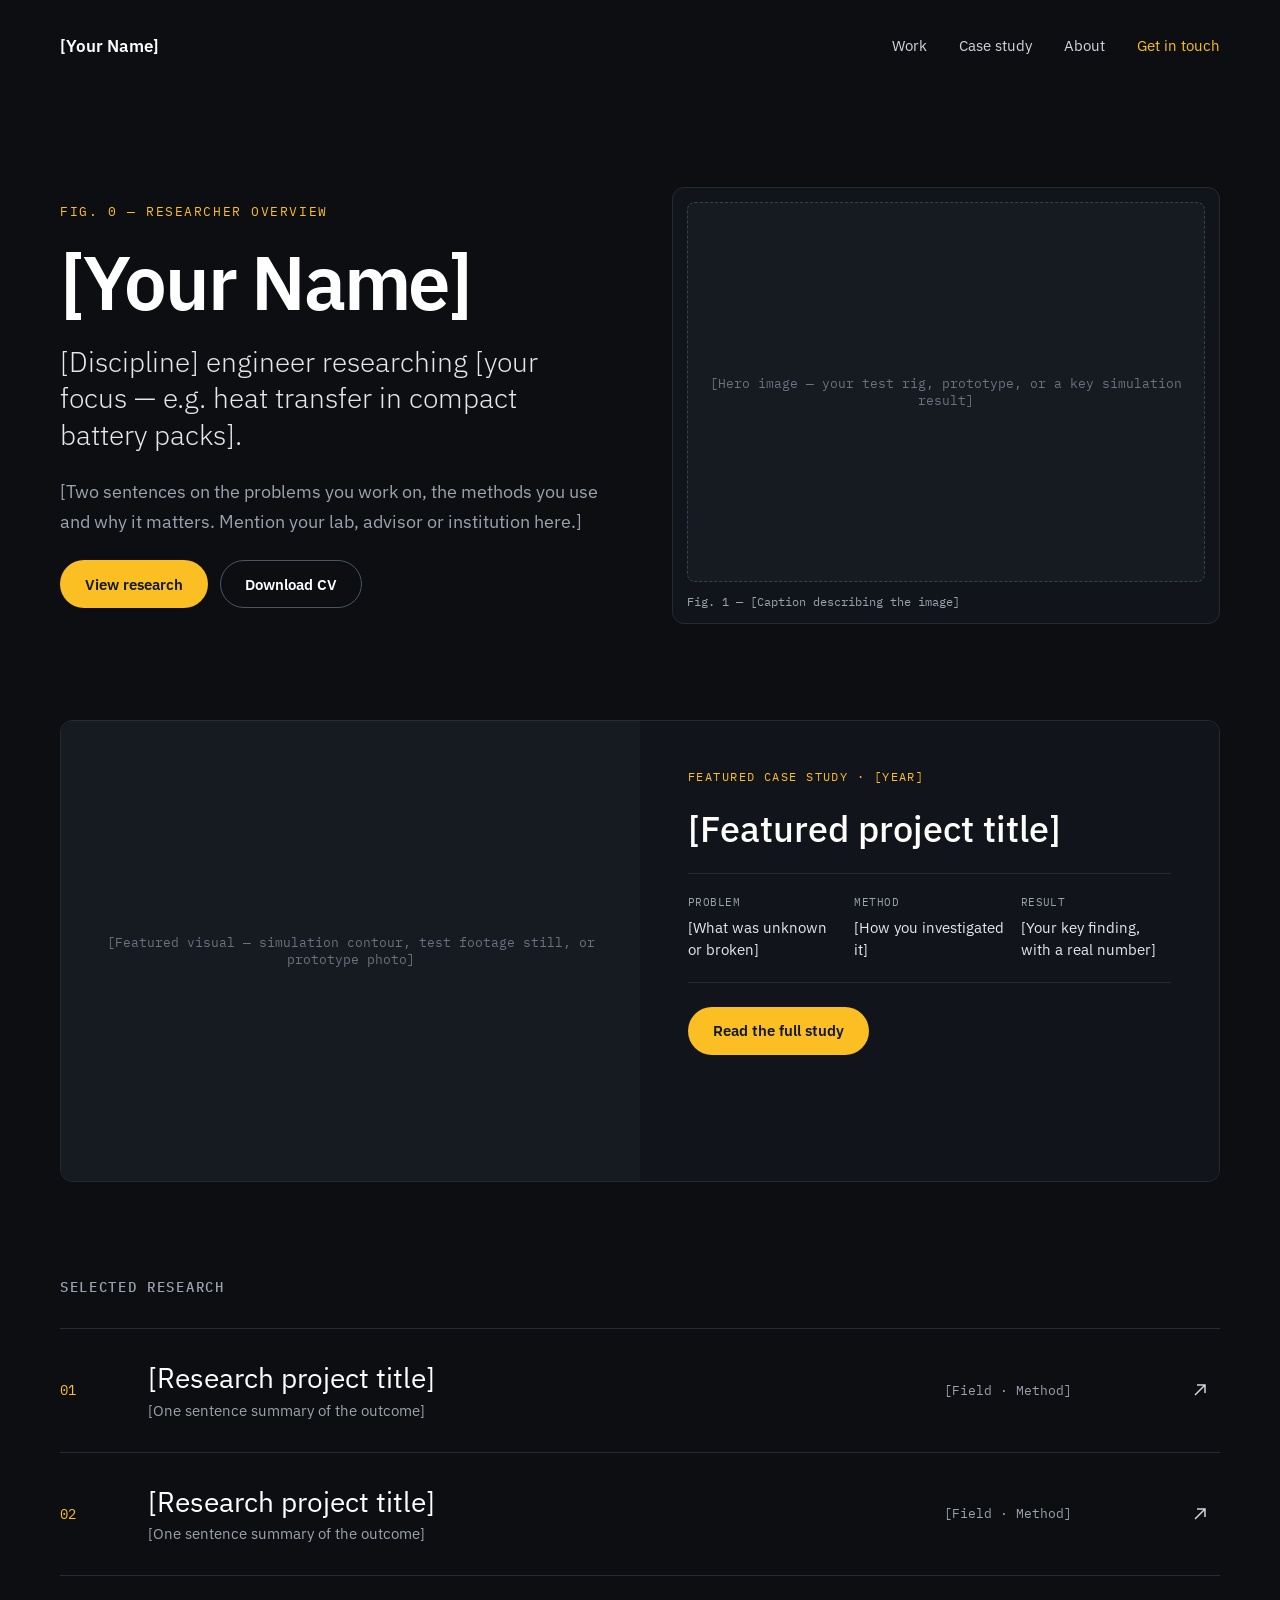
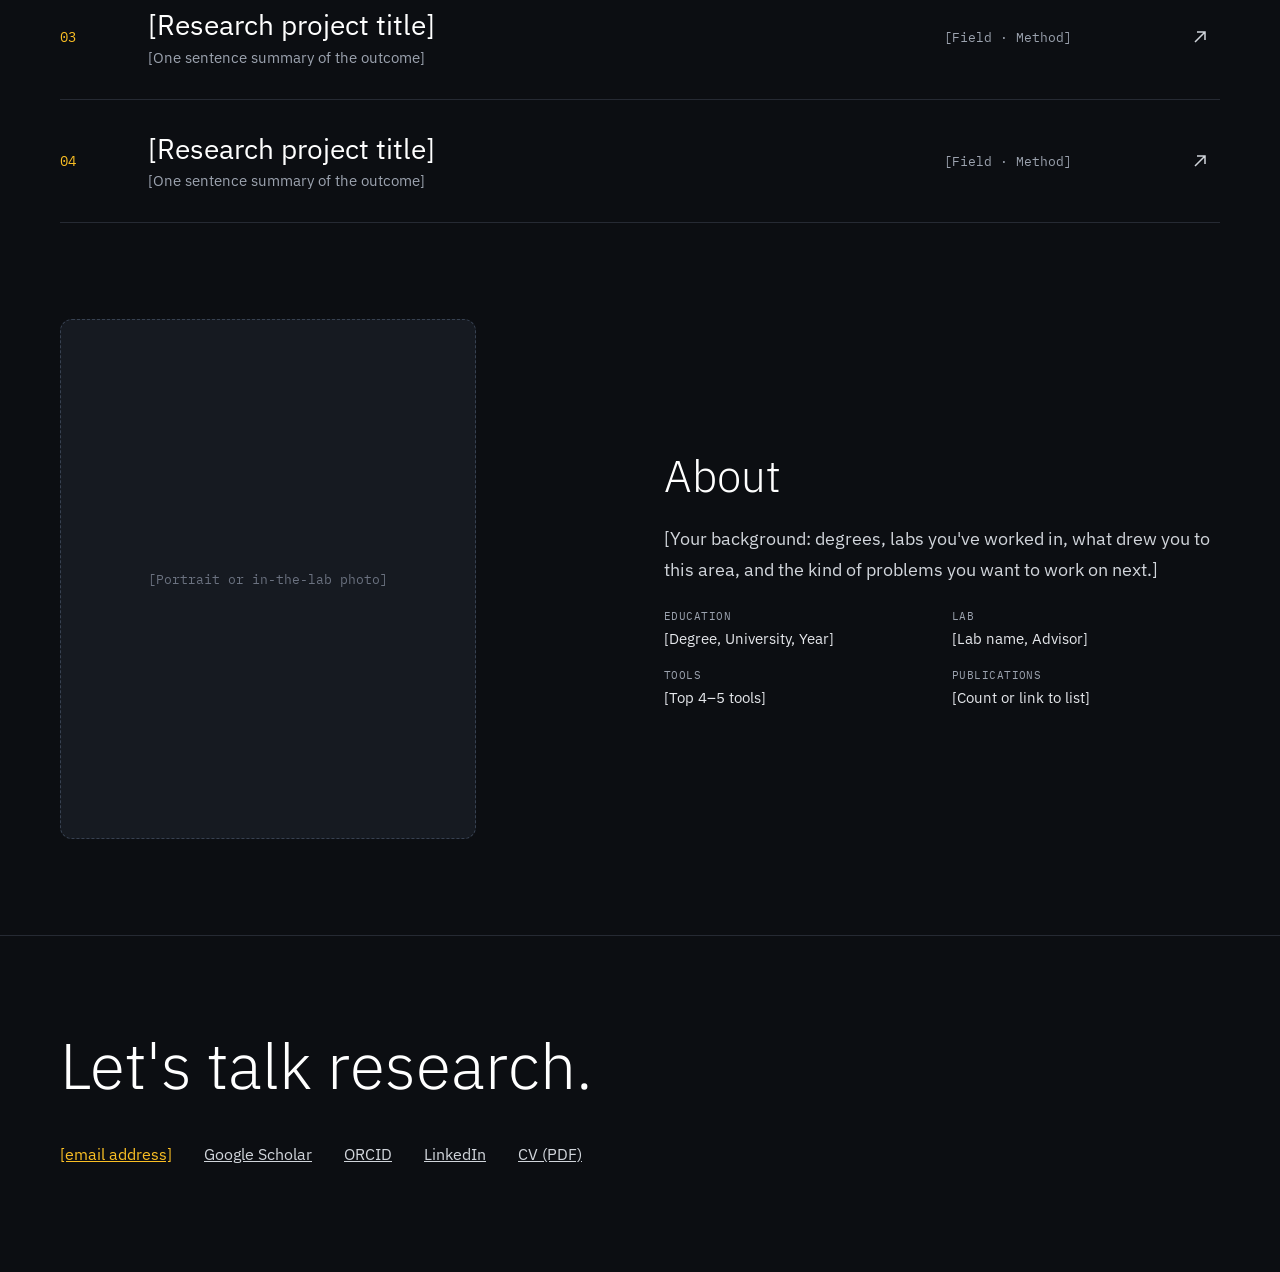
<file: index.html>
<!doctype html>
<html lang="en">
<head>
  <meta charset="utf-8">
  <meta name="viewport" content="width=device-width, initial-scale=1">
  <title>[Your Name] — Engineering Research</title>
  <meta name="description" content="[Your Name] — [Discipline] engineer researching [your focus].">
  <link rel="preconnect" href="https://fonts.googleapis.com">
  <link rel="preconnect" href="https://fonts.gstatic.com" crossorigin>
  <link href="https://fonts.googleapis.com/css2?family=IBM+Plex+Sans:wght@300;400;500;600;700&family=IBM+Plex+Mono:wght@400;500&display=swap" rel="stylesheet">
  <link rel="stylesheet" href="assets/css/style.css">
</head>
<body>

  <header class="container site-header">
    <a class="brand" href="index.html">[Your Name]</a>
    <nav aria-label="Main">
      <a href="#work">Work</a>
      <a href="#featured">Case study</a>
      <a href="#about">About</a>
      <a class="cta" href="#contact">Get in touch</a>
    </nav>
  </header>

  <main>
    <!-- ===== Hero: name & bio ===== -->
    <section id="top" class="container hero">
      <div class="hero-text">
        <span class="eyebrow">Fig. 0 — Researcher overview</span>
        <h1>[Your Name]</h1>
        <p class="tagline">[Discipline] engineer researching [your focus — e.g. heat transfer in compact battery packs].</p>
        <p class="bio">[Two sentences on the problems you work on, the methods you use and why it matters. Mention your lab, advisor or institution here.]</p>
        <div class="btn-row">
          <a class="btn btn-primary" href="#work">View research</a>
          <!-- Put your CV at assets/cv.pdf -->
          <a class="btn btn-ghost" href="assets/cv.pdf">Download CV</a>
        </div>
      </div>
      <figure>
        <!-- Replace the placeholder with: <img class="media" src="assets/img/hero.jpg" alt="Describe the image"> -->
        <div class="placeholder">[Hero image — your test rig, prototype, or a key simulation result]</div>
        <figcaption>Fig. 1 — [Caption describing the image]</figcaption>
      </figure>
    </section>

    <!-- ===== Featured case study ===== -->
    <section id="featured" class="container section">
      <div class="featured">
        <div class="placeholder">[Featured visual — simulation contour, test footage still, or prototype photo]</div>
        <div class="featured-body">
          <span class="eyebrow" style="font-size:12px">Featured case study · [Year]</span>
          <h2>[Featured project title]</h2>
          <div class="pmr">
            <div><span class="label">PROBLEM</span><span>[What was unknown or broken]</span></div>
            <div><span class="label">METHOD</span><span>[How you investigated it]</span></div>
            <div><span class="label">RESULT</span><span>[Your key finding, with a real number]</span></div>
          </div>
          <a class="btn btn-primary" href="papers/paper-1.html">Read the full study</a>
        </div>
      </div>
    </section>

    <!-- ===== Selected research ===== -->
    <section id="work" class="container section">
      <h2 class="section-title">SELECTED RESEARCH</h2>
      <!-- Each row links to its own page in /papers. Copy a <li> to add more. -->
      <ul class="research-list">
        <li>
          <a class="research-item" href="papers/paper-1.html">
            <span class="ri-num">01</span>
            <span class="ri-main"><span class="ri-title">[Research project title]</span><span class="ri-sub">[One sentence summary of the outcome]</span></span>
            <span class="ri-area">[Field · Method]</span>
            <svg width="24" height="24" viewBox="0 0 24 24" fill="none" stroke="#D1D5DB" stroke-width="1.5" aria-hidden="true"><path d="M7 17L17 7M9 7h8v8"/></svg>
          </a>
        </li>
        <li>
          <a class="research-item" href="papers/paper-2.html">
            <span class="ri-num">02</span>
            <span class="ri-main"><span class="ri-title">[Research project title]</span><span class="ri-sub">[One sentence summary of the outcome]</span></span>
            <span class="ri-area">[Field · Method]</span>
            <svg width="24" height="24" viewBox="0 0 24 24" fill="none" stroke="#D1D5DB" stroke-width="1.5" aria-hidden="true"><path d="M7 17L17 7M9 7h8v8"/></svg>
          </a>
        </li>
        <li>
          <a class="research-item" href="papers/paper-3.html">
            <span class="ri-num">03</span>
            <span class="ri-main"><span class="ri-title">[Research project title]</span><span class="ri-sub">[One sentence summary of the outcome]</span></span>
            <span class="ri-area">[Field · Method]</span>
            <svg width="24" height="24" viewBox="0 0 24 24" fill="none" stroke="#D1D5DB" stroke-width="1.5" aria-hidden="true"><path d="M7 17L17 7M9 7h8v8"/></svg>
          </a>
        </li>
        <li>
          <a class="research-item" href="papers/paper-4.html">
            <span class="ri-num">04</span>
            <span class="ri-main"><span class="ri-title">[Research project title]</span><span class="ri-sub">[One sentence summary of the outcome]</span></span>
            <span class="ri-area">[Field · Method]</span>
            <svg width="24" height="24" viewBox="0 0 24 24" fill="none" stroke="#D1D5DB" stroke-width="1.5" aria-hidden="true"><path d="M7 17L17 7M9 7h8v8"/></svg>
          </a>
        </li>
      </ul>
    </section>

    <!-- ===== About ===== -->
    <section id="about" class="container section about">
      <!-- Replace with: <img class="media" src="assets/img/portrait.jpg" alt="[Your Name]"> -->
      <div class="placeholder">[Portrait or in-the-lab photo]</div>
      <div class="about-body">
        <h2>About</h2>
        <p>[Your background: degrees, labs you've worked in, what drew you to this area, and the kind of problems you want to work on next.]</p>
        <div class="facts">
          <div><span class="label">EDUCATION</span><span>[Degree, University, Year]</span></div>
          <div><span class="label">LAB</span><span>[Lab name, Advisor]</span></div>
          <div><span class="label">TOOLS</span><span>[Top 4–5 tools]</span></div>
          <div><span class="label">PUBLICATIONS</span><span>[Count or link to list]</span></div>
        </div>
      </div>
    </section>
  </main>

  <footer id="contact" class="contact">
    <div class="container">
      <h2>Let's talk research.</h2>
      <div class="links">
        <a href="mailto:[you@example.com]">[email address]</a>
        <a href="[https://scholar.google.com/...]">Google Scholar</a>
        <a href="[https://orcid.org/...]">ORCID</a>
        <a href="[https://linkedin.com/in/...]">LinkedIn</a>
        <a href="assets/cv.pdf">CV (PDF)</a>
      </div>
    </div>
  </footer>

</body>
</html>
</file>
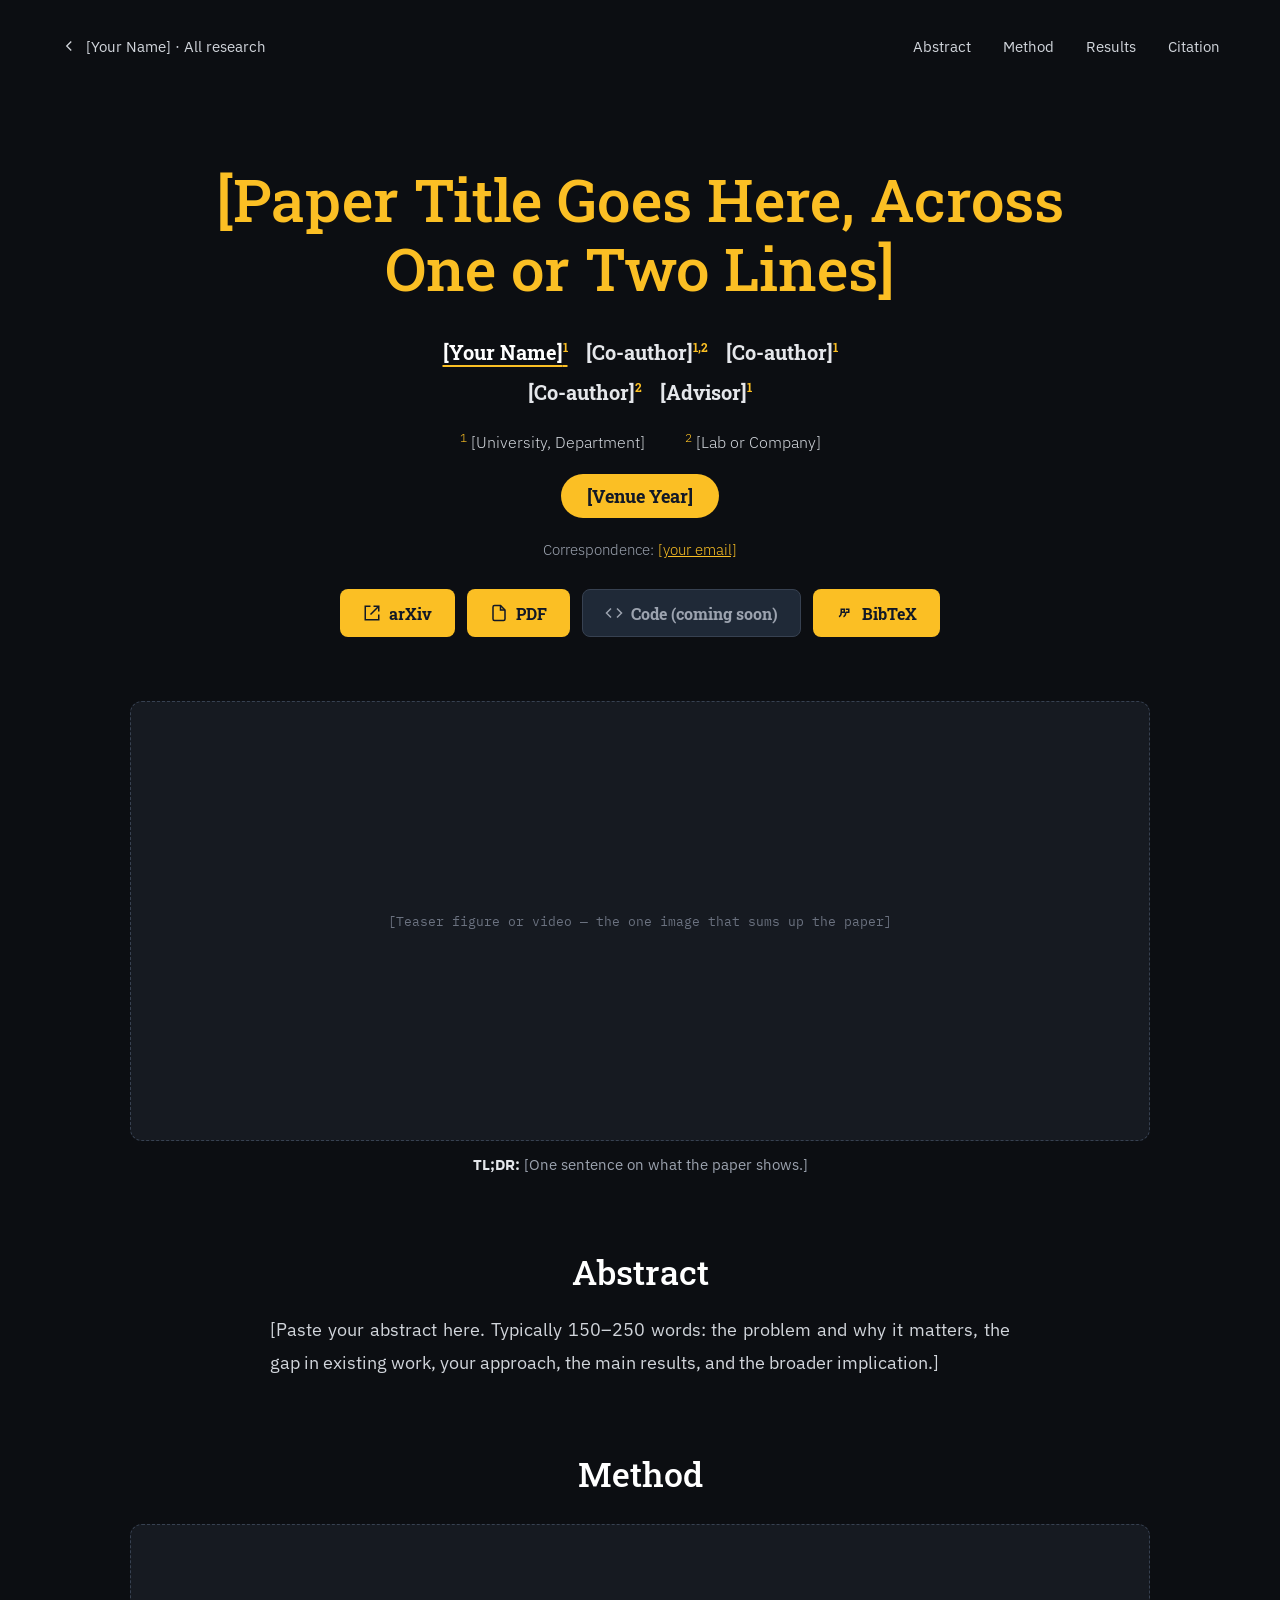
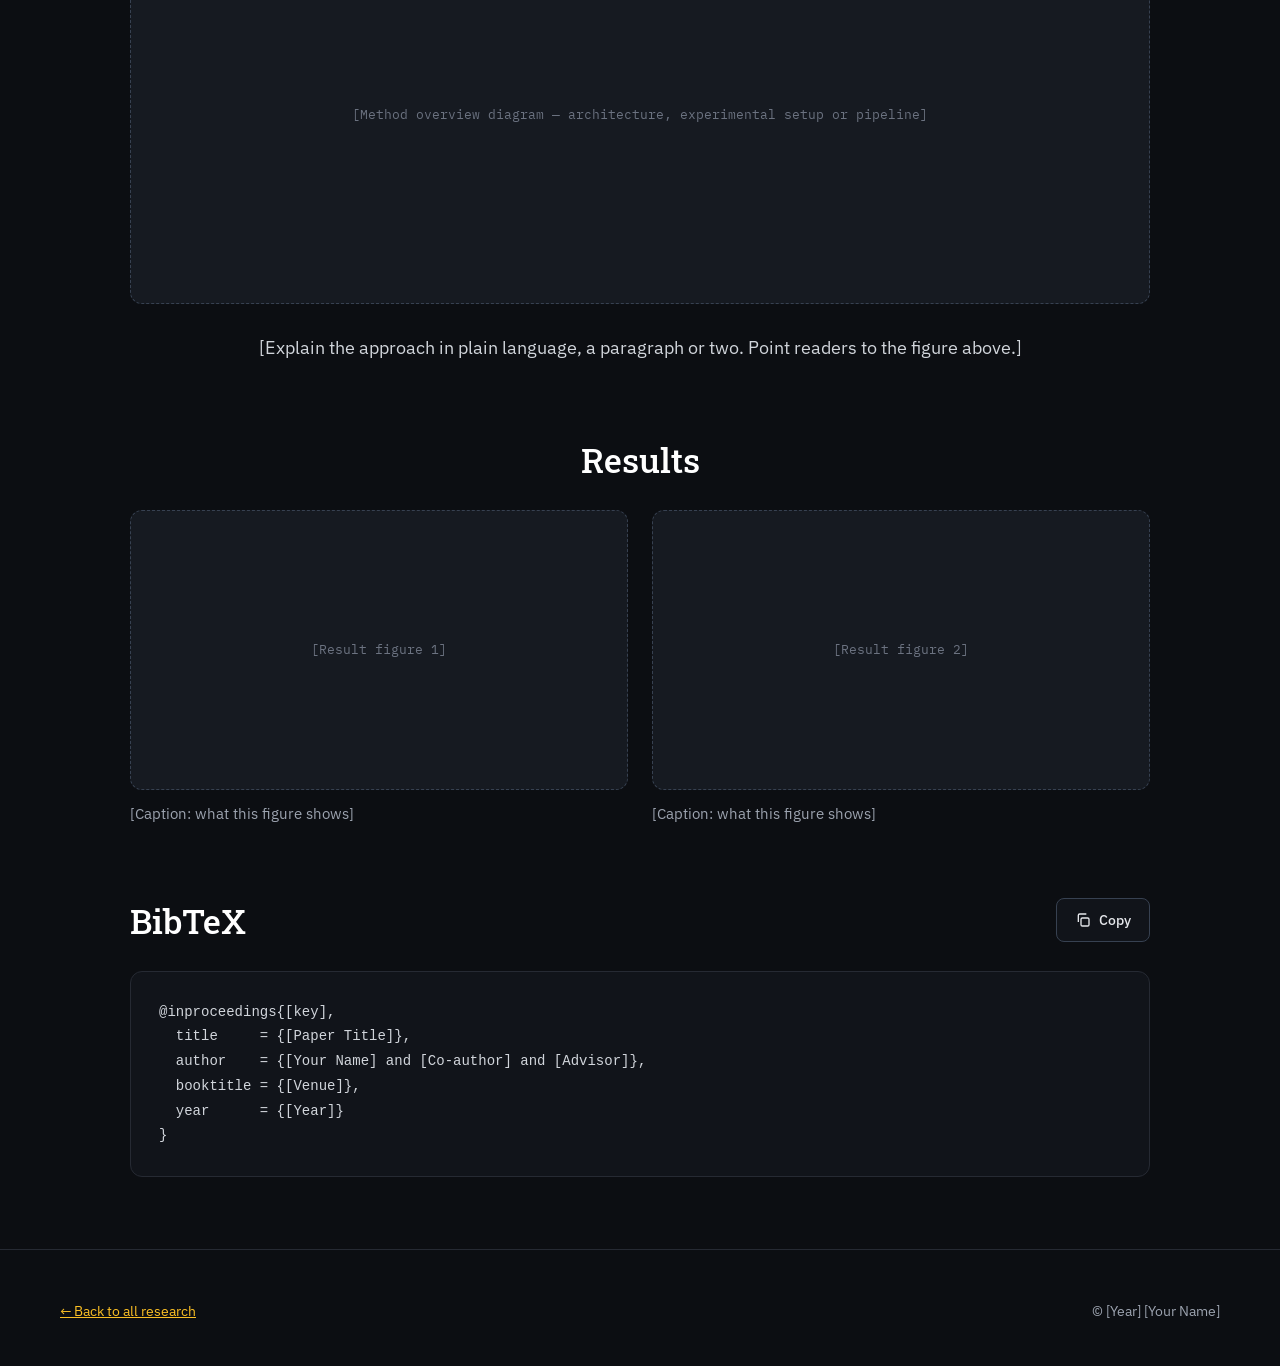
<file: papers/paper-1.html>
<!doctype html>
<html lang="en">
<head>
  <meta charset="utf-8">
  <meta name="viewport" content="width=device-width, initial-scale=1">
  <title>[Paper Title] — [Your Name]</title>
  <meta name="description" content="[One sentence on what the paper shows.]">
  <link rel="preconnect" href="https://fonts.googleapis.com">
  <link rel="preconnect" href="https://fonts.gstatic.com" crossorigin>
  <link href="https://fonts.googleapis.com/css2?family=Roboto+Slab:wght@400;500;700&family=IBM+Plex+Sans:wght@300;400;500;600&family=IBM+Plex+Mono:wght@400;500&display=swap" rel="stylesheet">
  <link rel="stylesheet" href="../assets/css/style.css">
</head>
<body>

  <header class="container site-header">
    <a class="back-link" href="../index.html#work">
      <svg width="18" height="18" viewBox="0 0 24 24" fill="none" stroke="currentColor" stroke-width="1.75" aria-hidden="true"><path d="M15 18l-6-6 6-6"/></svg>
      <span>[Your Name] · All research</span>
    </a>
    <nav aria-label="Paper sections">
      <a href="#abstract">Abstract</a>
      <a href="#method">Method</a>
      <a href="#results">Results</a>
      <a href="#bibtex">Citation</a>
    </nav>
  </header>

  <main>
    <!-- ===== Title block ===== -->
    <section class="paper-head">
      <h1>[Paper Title Goes Here, Across One or Two Lines]</h1>

      <!-- Superscripts match the numbered affiliations below. Add href to link each author's homepage. -->
      <div class="authors">
        <div class="row">
          <a class="me" href="../index.html">[Your Name]<sup>1</sup></a>
          <a href="#">[Co-author]<sup>1,2</sup></a>
          <a href="#">[Co-author]<sup>1</sup></a>
        </div>
        <div class="row">
          <a href="#">[Co-author]<sup>2</sup></a>
          <a href="#">[Advisor]<sup>1</sup></a>
        </div>
      </div>

      <div class="affils">
        <span><sup>1</sup> [University, Department]</span>
        <span><sup>2</sup> [Lab or Company]</span>
      </div>

      <span class="venue">[Venue Year]</span>
      <span class="corr">Correspondence: <a href="mailto:[you@example.com]">[your email]</a></span>

      <div class="paper-btns">
        <a class="paper-btn" href="[https://arxiv.org/abs/...]">
          <svg width="18" height="18" viewBox="0 0 24 24" fill="none" stroke="currentColor" stroke-width="2" aria-hidden="true"><path d="M14 3h7v7M10 14L21 3M21 14v7H3V3h7"/></svg>arXiv</a>
        <!-- Put the PDF at assets/papers/paper-1.pdf, or link to the publisher -->
        <a class="paper-btn" href="../assets/papers/paper-1.pdf">
          <svg width="18" height="18" viewBox="0 0 24 24" fill="none" stroke="currentColor" stroke-width="2" aria-hidden="true"><path d="M14 2H6a2 2 0 0 0-2 2v16a2 2 0 0 0 2 2h12a2 2 0 0 0 2-2V8z"/><path d="M14 2v6h6"/></svg>PDF</a>
        <!-- When code is ready: remove "disabled" and aria-disabled, set the href, change the label to "Code" -->
        <a class="paper-btn disabled" aria-disabled="true">
          <svg width="18" height="18" viewBox="0 0 24 24" fill="none" stroke="currentColor" stroke-width="2" aria-hidden="true"><path d="M16 18l6-6-6-6M8 6l-6 6 6 6"/></svg>Code (coming soon)</a>
        <a class="paper-btn" href="#bibtex">
          <svg width="18" height="18" viewBox="0 0 24 24" fill="none" stroke="currentColor" stroke-width="2" aria-hidden="true"><path d="M7 7h4v4H7zM13 7h4v4h-4M7 11c0 3-1 5-3 6M13 11c0 3-1 5-3 6"/></svg>BibTeX</a>
      </div>
    </section>

    <!-- ===== Teaser ===== -->
    <section class="paper-section">
      <figure>
        <!-- Replace with <img class="media" src="../assets/img/paper-1-teaser.jpg" alt="..."> or a <video class="media" autoplay muted loop playsinline src="..."></video> -->
        <div class="placeholder" style="height:440px">[Teaser figure or video — the one image that sums up the paper]</div>
        <figcaption class="tldr"><strong>TL;DR:</strong> [One sentence on what the paper shows.]</figcaption>
      </figure>
    </section>

    <!-- ===== Abstract ===== -->
    <section id="abstract" class="paper-section narrow">
      <h2>Abstract</h2>
      <p class="justify">[Paste your abstract here. Typically 150–250 words: the problem and why it matters, the gap in existing work, your approach, the main results, and the broader implication.]</p>
    </section>

    <!-- ===== Method ===== -->
    <section id="method" class="paper-section">
      <h2>Method</h2>
      <figure>
        <div class="placeholder" style="height:380px">[Method overview diagram — architecture, experimental setup or pipeline]</div>
      </figure>
      <p class="prose">[Explain the approach in plain language, a paragraph or two. Point readers to the figure above.]</p>
    </section>

    <!-- ===== Results ===== -->
    <section id="results" class="paper-section">
      <h2>Results</h2>
      <div class="fig-grid">
        <figure>
          <div class="placeholder" style="height:280px">[Result figure 1]</div>
          <figcaption>[Caption: what this figure shows]</figcaption>
        </figure>
        <figure>
          <div class="placeholder" style="height:280px">[Result figure 2]</div>
          <figcaption>[Caption: what this figure shows]</figcaption>
        </figure>
      </div>
    </section>

    <!-- ===== BibTeX ===== -->
    <section id="bibtex" class="paper-section">
      <div class="bib-head">
        <h2>BibTeX</h2>
        <button type="button" class="copy-btn" data-copy-target="bibtex-code">
          <svg width="16" height="16" viewBox="0 0 24 24" fill="none" stroke="currentColor" stroke-width="2" aria-hidden="true"><rect x="9" y="9" width="12" height="12" rx="2"/><path d="M5 15V5a2 2 0 0 1 2-2h10"/></svg>
          <span>Copy</span>
        </button>
      </div>
<pre class="bibtex"><code id="bibtex-code">@inproceedings{[key],
  title     = {[Paper Title]},
  author    = {[Your Name] and [Co-author] and [Advisor]},
  booktitle = {[Venue]},
  year      = {[Year]}
}</code></pre>
    </section>
  </main>

  <footer class="paper-footer">
    <div class="container">
      <a href="../index.html#work">← Back to all research</a>
      <span>© [Year] [Your Name]</span>
    </div>
  </footer>

  <script src="../assets/js/main.js"></script>
</body>
</html>
</file>
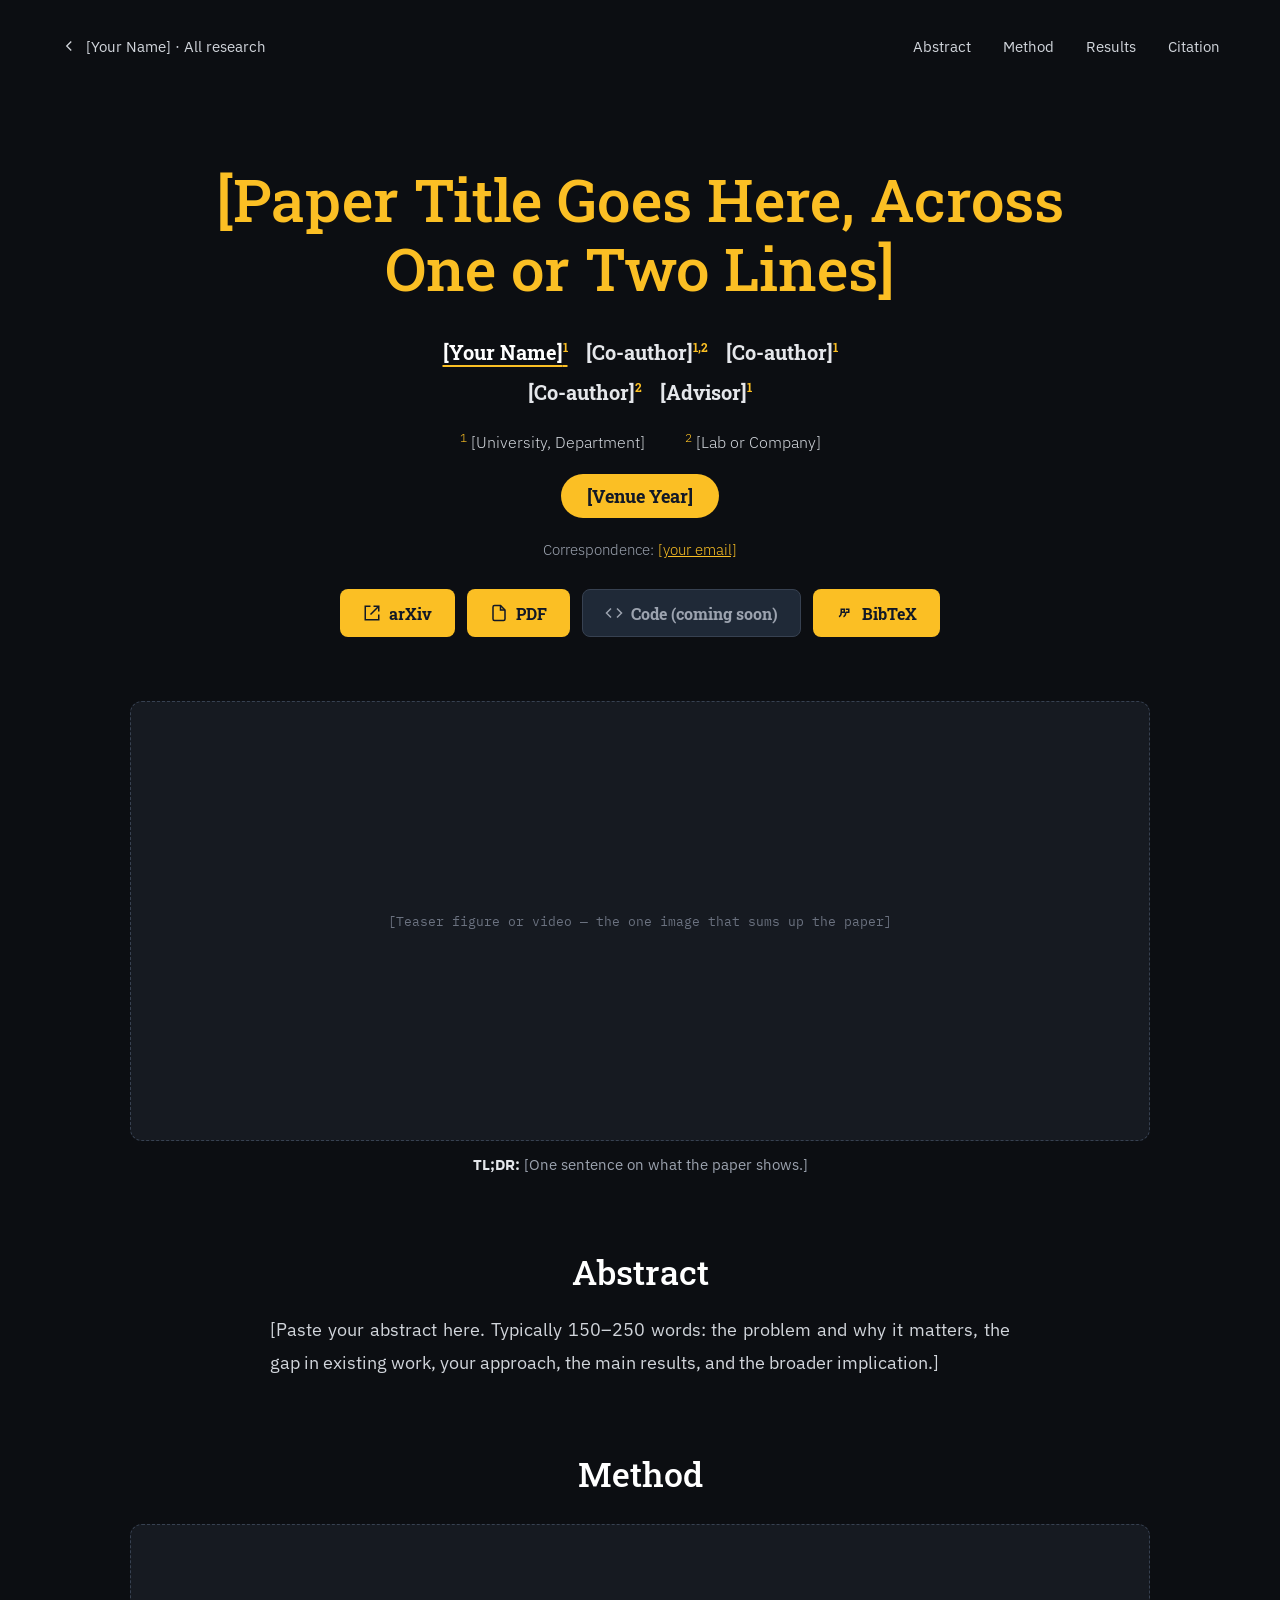
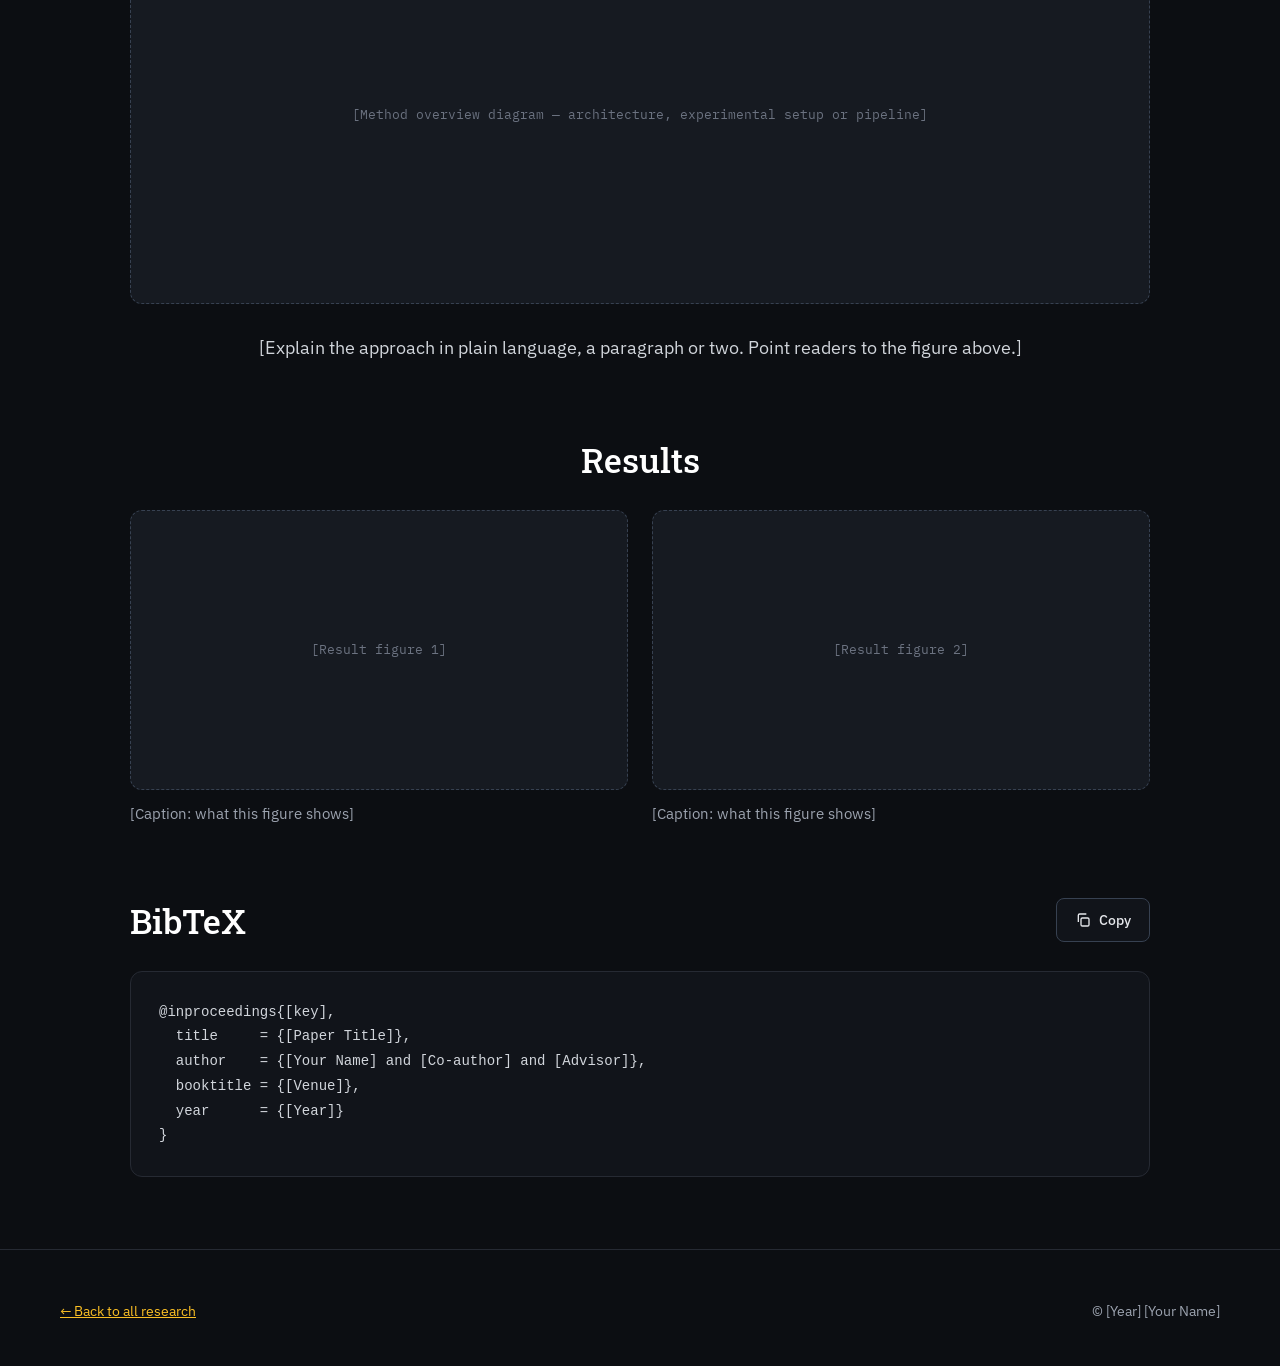
<file: papers/paper-2.html>
<!doctype html>
<html lang="en">
<head>
  <meta charset="utf-8">
  <meta name="viewport" content="width=device-width, initial-scale=1">
  <title>[Paper Title] — [Your Name]</title>
  <meta name="description" content="[One sentence on what the paper shows.]">
  <link rel="preconnect" href="https://fonts.googleapis.com">
  <link rel="preconnect" href="https://fonts.gstatic.com" crossorigin>
  <link href="https://fonts.googleapis.com/css2?family=Roboto+Slab:wght@400;500;700&family=IBM+Plex+Sans:wght@300;400;500;600&family=IBM+Plex+Mono:wght@400;500&display=swap" rel="stylesheet">
  <link rel="stylesheet" href="../assets/css/style.css">
</head>
<body>

  <header class="container site-header">
    <a class="back-link" href="../index.html#work">
      <svg width="18" height="18" viewBox="0 0 24 24" fill="none" stroke="currentColor" stroke-width="1.75" aria-hidden="true"><path d="M15 18l-6-6 6-6"/></svg>
      <span>[Your Name] · All research</span>
    </a>
    <nav aria-label="Paper sections">
      <a href="#abstract">Abstract</a>
      <a href="#method">Method</a>
      <a href="#results">Results</a>
      <a href="#bibtex">Citation</a>
    </nav>
  </header>

  <main>
    <!-- ===== Title block ===== -->
    <section class="paper-head">
      <h1>[Paper Title Goes Here, Across One or Two Lines]</h1>

      <!-- Superscripts match the numbered affiliations below. Add href to link each author's homepage. -->
      <div class="authors">
        <div class="row">
          <a class="me" href="../index.html">[Your Name]<sup>1</sup></a>
          <a href="#">[Co-author]<sup>1,2</sup></a>
          <a href="#">[Co-author]<sup>1</sup></a>
        </div>
        <div class="row">
          <a href="#">[Co-author]<sup>2</sup></a>
          <a href="#">[Advisor]<sup>1</sup></a>
        </div>
      </div>

      <div class="affils">
        <span><sup>1</sup> [University, Department]</span>
        <span><sup>2</sup> [Lab or Company]</span>
      </div>

      <span class="venue">[Venue Year]</span>
      <span class="corr">Correspondence: <a href="mailto:[you@example.com]">[your email]</a></span>

      <div class="paper-btns">
        <a class="paper-btn" href="[https://arxiv.org/abs/...]">
          <svg width="18" height="18" viewBox="0 0 24 24" fill="none" stroke="currentColor" stroke-width="2" aria-hidden="true"><path d="M14 3h7v7M10 14L21 3M21 14v7H3V3h7"/></svg>arXiv</a>
        <!-- Put the PDF at assets/papers/paper-2.pdf, or link to the publisher -->
        <a class="paper-btn" href="../assets/papers/paper-2.pdf">
          <svg width="18" height="18" viewBox="0 0 24 24" fill="none" stroke="currentColor" stroke-width="2" aria-hidden="true"><path d="M14 2H6a2 2 0 0 0-2 2v16a2 2 0 0 0 2 2h12a2 2 0 0 0 2-2V8z"/><path d="M14 2v6h6"/></svg>PDF</a>
        <!-- When code is ready: remove "disabled" and aria-disabled, set the href, change the label to "Code" -->
        <a class="paper-btn disabled" aria-disabled="true">
          <svg width="18" height="18" viewBox="0 0 24 24" fill="none" stroke="currentColor" stroke-width="2" aria-hidden="true"><path d="M16 18l6-6-6-6M8 6l-6 6 6 6"/></svg>Code (coming soon)</a>
        <a class="paper-btn" href="#bibtex">
          <svg width="18" height="18" viewBox="0 0 24 24" fill="none" stroke="currentColor" stroke-width="2" aria-hidden="true"><path d="M7 7h4v4H7zM13 7h4v4h-4M7 11c0 3-1 5-3 6M13 11c0 3-1 5-3 6"/></svg>BibTeX</a>
      </div>
    </section>

    <!-- ===== Teaser ===== -->
    <section class="paper-section">
      <figure>
        <!-- Replace with <img class="media" src="../assets/img/paper-2-teaser.jpg" alt="..."> or a <video class="media" autoplay muted loop playsinline src="..."></video> -->
        <div class="placeholder" style="height:440px">[Teaser figure or video — the one image that sums up the paper]</div>
        <figcaption class="tldr"><strong>TL;DR:</strong> [One sentence on what the paper shows.]</figcaption>
      </figure>
    </section>

    <!-- ===== Abstract ===== -->
    <section id="abstract" class="paper-section narrow">
      <h2>Abstract</h2>
      <p class="justify">[Paste your abstract here. Typically 150–250 words: the problem and why it matters, the gap in existing work, your approach, the main results, and the broader implication.]</p>
    </section>

    <!-- ===== Method ===== -->
    <section id="method" class="paper-section">
      <h2>Method</h2>
      <figure>
        <div class="placeholder" style="height:380px">[Method overview diagram — architecture, experimental setup or pipeline]</div>
      </figure>
      <p class="prose">[Explain the approach in plain language, a paragraph or two. Point readers to the figure above.]</p>
    </section>

    <!-- ===== Results ===== -->
    <section id="results" class="paper-section">
      <h2>Results</h2>
      <div class="fig-grid">
        <figure>
          <div class="placeholder" style="height:280px">[Result figure 1]</div>
          <figcaption>[Caption: what this figure shows]</figcaption>
        </figure>
        <figure>
          <div class="placeholder" style="height:280px">[Result figure 2]</div>
          <figcaption>[Caption: what this figure shows]</figcaption>
        </figure>
      </div>
    </section>

    <!-- ===== BibTeX ===== -->
    <section id="bibtex" class="paper-section">
      <div class="bib-head">
        <h2>BibTeX</h2>
        <button type="button" class="copy-btn" data-copy-target="bibtex-code">
          <svg width="16" height="16" viewBox="0 0 24 24" fill="none" stroke="currentColor" stroke-width="2" aria-hidden="true"><rect x="9" y="9" width="12" height="12" rx="2"/><path d="M5 15V5a2 2 0 0 1 2-2h10"/></svg>
          <span>Copy</span>
        </button>
      </div>
<pre class="bibtex"><code id="bibtex-code">@inproceedings{[key],
  title     = {[Paper Title]},
  author    = {[Your Name] and [Co-author] and [Advisor]},
  booktitle = {[Venue]},
  year      = {[Year]}
}</code></pre>
    </section>
  </main>

  <footer class="paper-footer">
    <div class="container">
      <a href="../index.html#work">← Back to all research</a>
      <span>© [Year] [Your Name]</span>
    </div>
  </footer>

  <script src="../assets/js/main.js"></script>
</body>
</html>
</file>
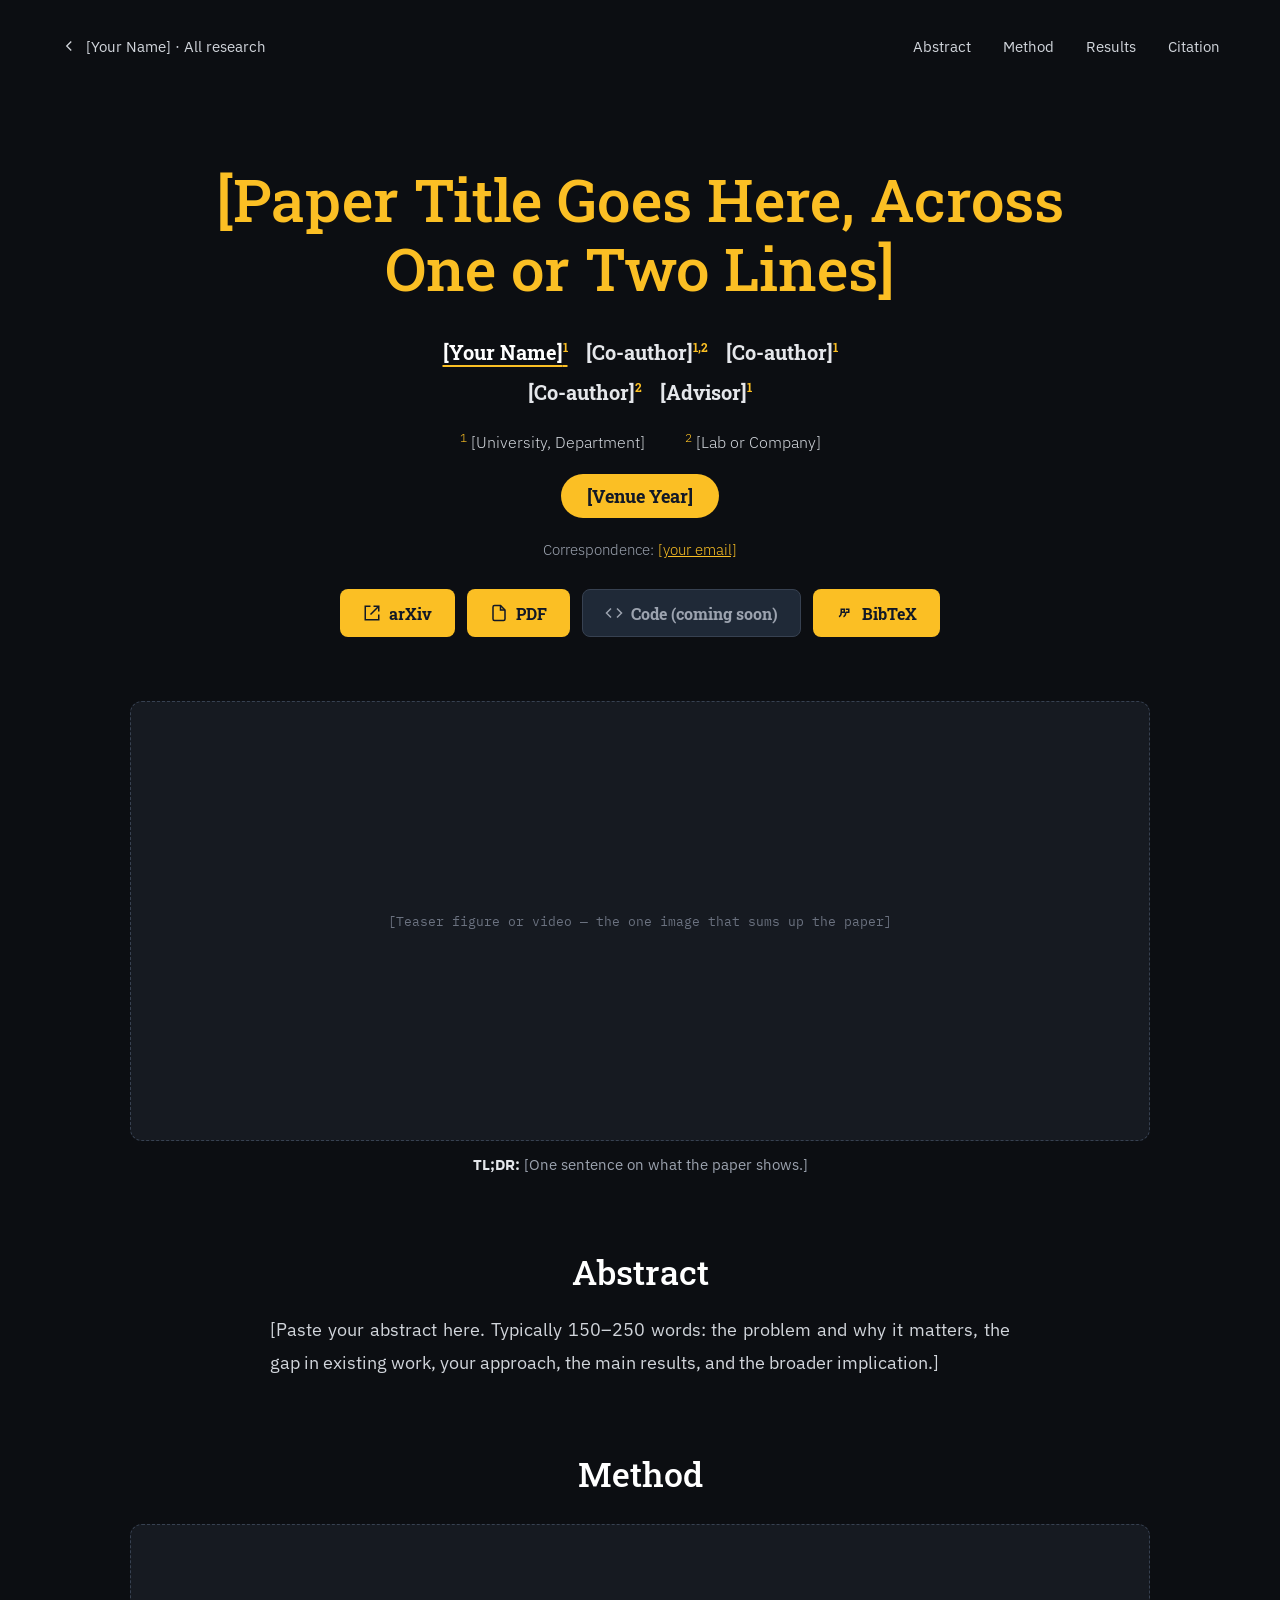
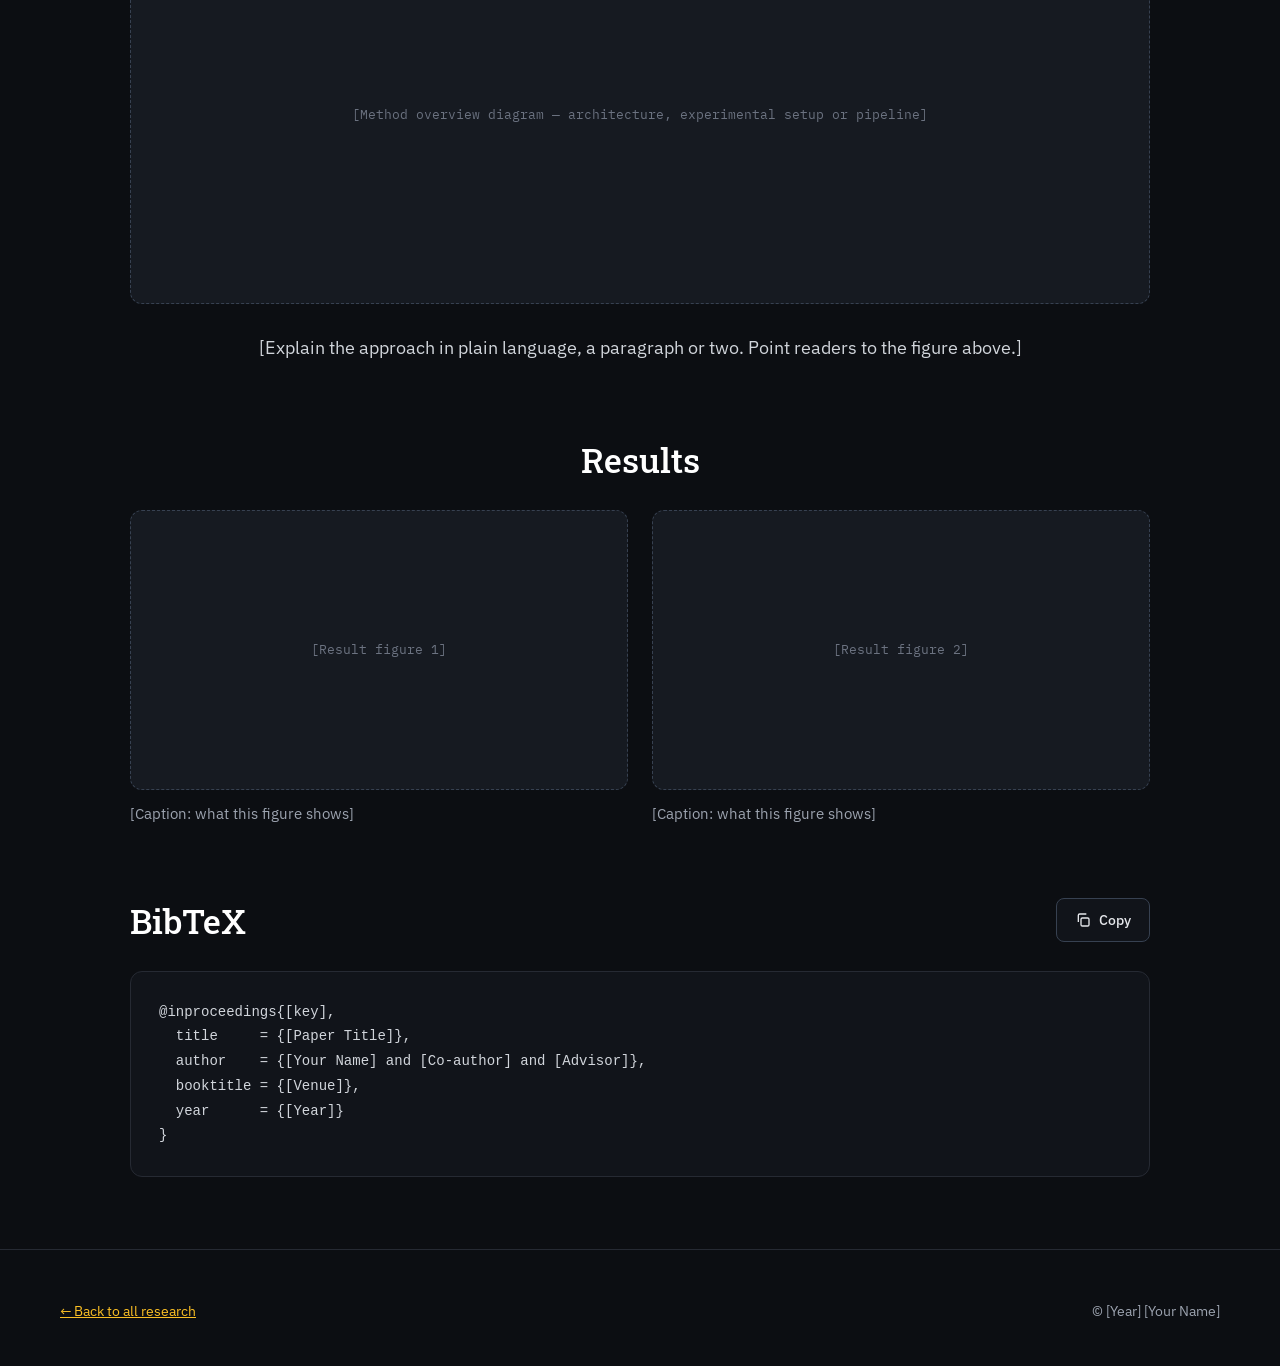
<file: papers/paper-3.html>
<!doctype html>
<html lang="en">
<head>
  <meta charset="utf-8">
  <meta name="viewport" content="width=device-width, initial-scale=1">
  <title>[Paper Title] — [Your Name]</title>
  <meta name="description" content="[One sentence on what the paper shows.]">
  <link rel="preconnect" href="https://fonts.googleapis.com">
  <link rel="preconnect" href="https://fonts.gstatic.com" crossorigin>
  <link href="https://fonts.googleapis.com/css2?family=Roboto+Slab:wght@400;500;700&family=IBM+Plex+Sans:wght@300;400;500;600&family=IBM+Plex+Mono:wght@400;500&display=swap" rel="stylesheet">
  <link rel="stylesheet" href="../assets/css/style.css">
</head>
<body>

  <header class="container site-header">
    <a class="back-link" href="../index.html#work">
      <svg width="18" height="18" viewBox="0 0 24 24" fill="none" stroke="currentColor" stroke-width="1.75" aria-hidden="true"><path d="M15 18l-6-6 6-6"/></svg>
      <span>[Your Name] · All research</span>
    </a>
    <nav aria-label="Paper sections">
      <a href="#abstract">Abstract</a>
      <a href="#method">Method</a>
      <a href="#results">Results</a>
      <a href="#bibtex">Citation</a>
    </nav>
  </header>

  <main>
    <!-- ===== Title block ===== -->
    <section class="paper-head">
      <h1>[Paper Title Goes Here, Across One or Two Lines]</h1>

      <!-- Superscripts match the numbered affiliations below. Add href to link each author's homepage. -->
      <div class="authors">
        <div class="row">
          <a class="me" href="../index.html">[Your Name]<sup>1</sup></a>
          <a href="#">[Co-author]<sup>1,2</sup></a>
          <a href="#">[Co-author]<sup>1</sup></a>
        </div>
        <div class="row">
          <a href="#">[Co-author]<sup>2</sup></a>
          <a href="#">[Advisor]<sup>1</sup></a>
        </div>
      </div>

      <div class="affils">
        <span><sup>1</sup> [University, Department]</span>
        <span><sup>2</sup> [Lab or Company]</span>
      </div>

      <span class="venue">[Venue Year]</span>
      <span class="corr">Correspondence: <a href="mailto:[you@example.com]">[your email]</a></span>

      <div class="paper-btns">
        <a class="paper-btn" href="[https://arxiv.org/abs/...]">
          <svg width="18" height="18" viewBox="0 0 24 24" fill="none" stroke="currentColor" stroke-width="2" aria-hidden="true"><path d="M14 3h7v7M10 14L21 3M21 14v7H3V3h7"/></svg>arXiv</a>
        <!-- Put the PDF at assets/papers/paper-3.pdf, or link to the publisher -->
        <a class="paper-btn" href="../assets/papers/paper-3.pdf">
          <svg width="18" height="18" viewBox="0 0 24 24" fill="none" stroke="currentColor" stroke-width="2" aria-hidden="true"><path d="M14 2H6a2 2 0 0 0-2 2v16a2 2 0 0 0 2 2h12a2 2 0 0 0 2-2V8z"/><path d="M14 2v6h6"/></svg>PDF</a>
        <!-- When code is ready: remove "disabled" and aria-disabled, set the href, change the label to "Code" -->
        <a class="paper-btn disabled" aria-disabled="true">
          <svg width="18" height="18" viewBox="0 0 24 24" fill="none" stroke="currentColor" stroke-width="2" aria-hidden="true"><path d="M16 18l6-6-6-6M8 6l-6 6 6 6"/></svg>Code (coming soon)</a>
        <a class="paper-btn" href="#bibtex">
          <svg width="18" height="18" viewBox="0 0 24 24" fill="none" stroke="currentColor" stroke-width="2" aria-hidden="true"><path d="M7 7h4v4H7zM13 7h4v4h-4M7 11c0 3-1 5-3 6M13 11c0 3-1 5-3 6"/></svg>BibTeX</a>
      </div>
    </section>

    <!-- ===== Teaser ===== -->
    <section class="paper-section">
      <figure>
        <!-- Replace with <img class="media" src="../assets/img/paper-3-teaser.jpg" alt="..."> or a <video class="media" autoplay muted loop playsinline src="..."></video> -->
        <div class="placeholder" style="height:440px">[Teaser figure or video — the one image that sums up the paper]</div>
        <figcaption class="tldr"><strong>TL;DR:</strong> [One sentence on what the paper shows.]</figcaption>
      </figure>
    </section>

    <!-- ===== Abstract ===== -->
    <section id="abstract" class="paper-section narrow">
      <h2>Abstract</h2>
      <p class="justify">[Paste your abstract here. Typically 150–250 words: the problem and why it matters, the gap in existing work, your approach, the main results, and the broader implication.]</p>
    </section>

    <!-- ===== Method ===== -->
    <section id="method" class="paper-section">
      <h2>Method</h2>
      <figure>
        <div class="placeholder" style="height:380px">[Method overview diagram — architecture, experimental setup or pipeline]</div>
      </figure>
      <p class="prose">[Explain the approach in plain language, a paragraph or two. Point readers to the figure above.]</p>
    </section>

    <!-- ===== Results ===== -->
    <section id="results" class="paper-section">
      <h2>Results</h2>
      <div class="fig-grid">
        <figure>
          <div class="placeholder" style="height:280px">[Result figure 1]</div>
          <figcaption>[Caption: what this figure shows]</figcaption>
        </figure>
        <figure>
          <div class="placeholder" style="height:280px">[Result figure 2]</div>
          <figcaption>[Caption: what this figure shows]</figcaption>
        </figure>
      </div>
    </section>

    <!-- ===== BibTeX ===== -->
    <section id="bibtex" class="paper-section">
      <div class="bib-head">
        <h2>BibTeX</h2>
        <button type="button" class="copy-btn" data-copy-target="bibtex-code">
          <svg width="16" height="16" viewBox="0 0 24 24" fill="none" stroke="currentColor" stroke-width="2" aria-hidden="true"><rect x="9" y="9" width="12" height="12" rx="2"/><path d="M5 15V5a2 2 0 0 1 2-2h10"/></svg>
          <span>Copy</span>
        </button>
      </div>
<pre class="bibtex"><code id="bibtex-code">@inproceedings{[key],
  title     = {[Paper Title]},
  author    = {[Your Name] and [Co-author] and [Advisor]},
  booktitle = {[Venue]},
  year      = {[Year]}
}</code></pre>
    </section>
  </main>

  <footer class="paper-footer">
    <div class="container">
      <a href="../index.html#work">← Back to all research</a>
      <span>© [Year] [Your Name]</span>
    </div>
  </footer>

  <script src="../assets/js/main.js"></script>
</body>
</html>
</file>
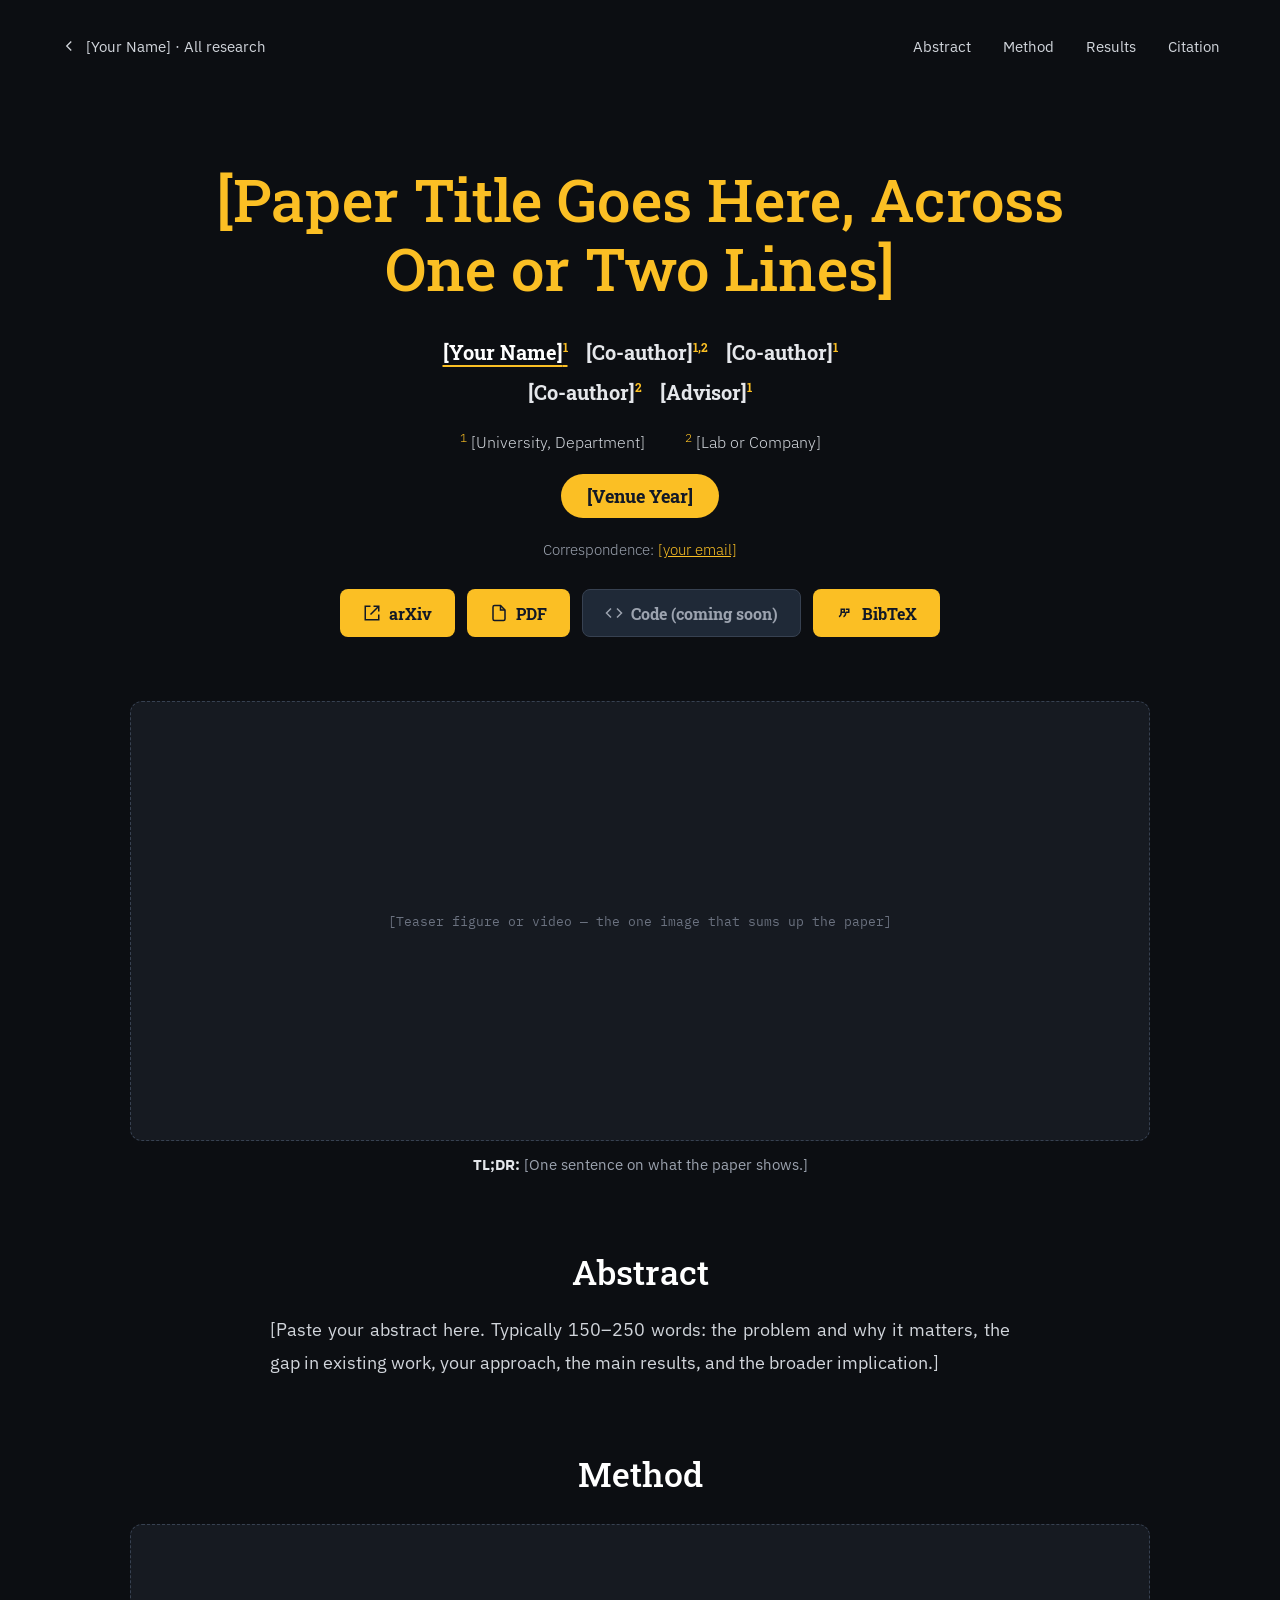
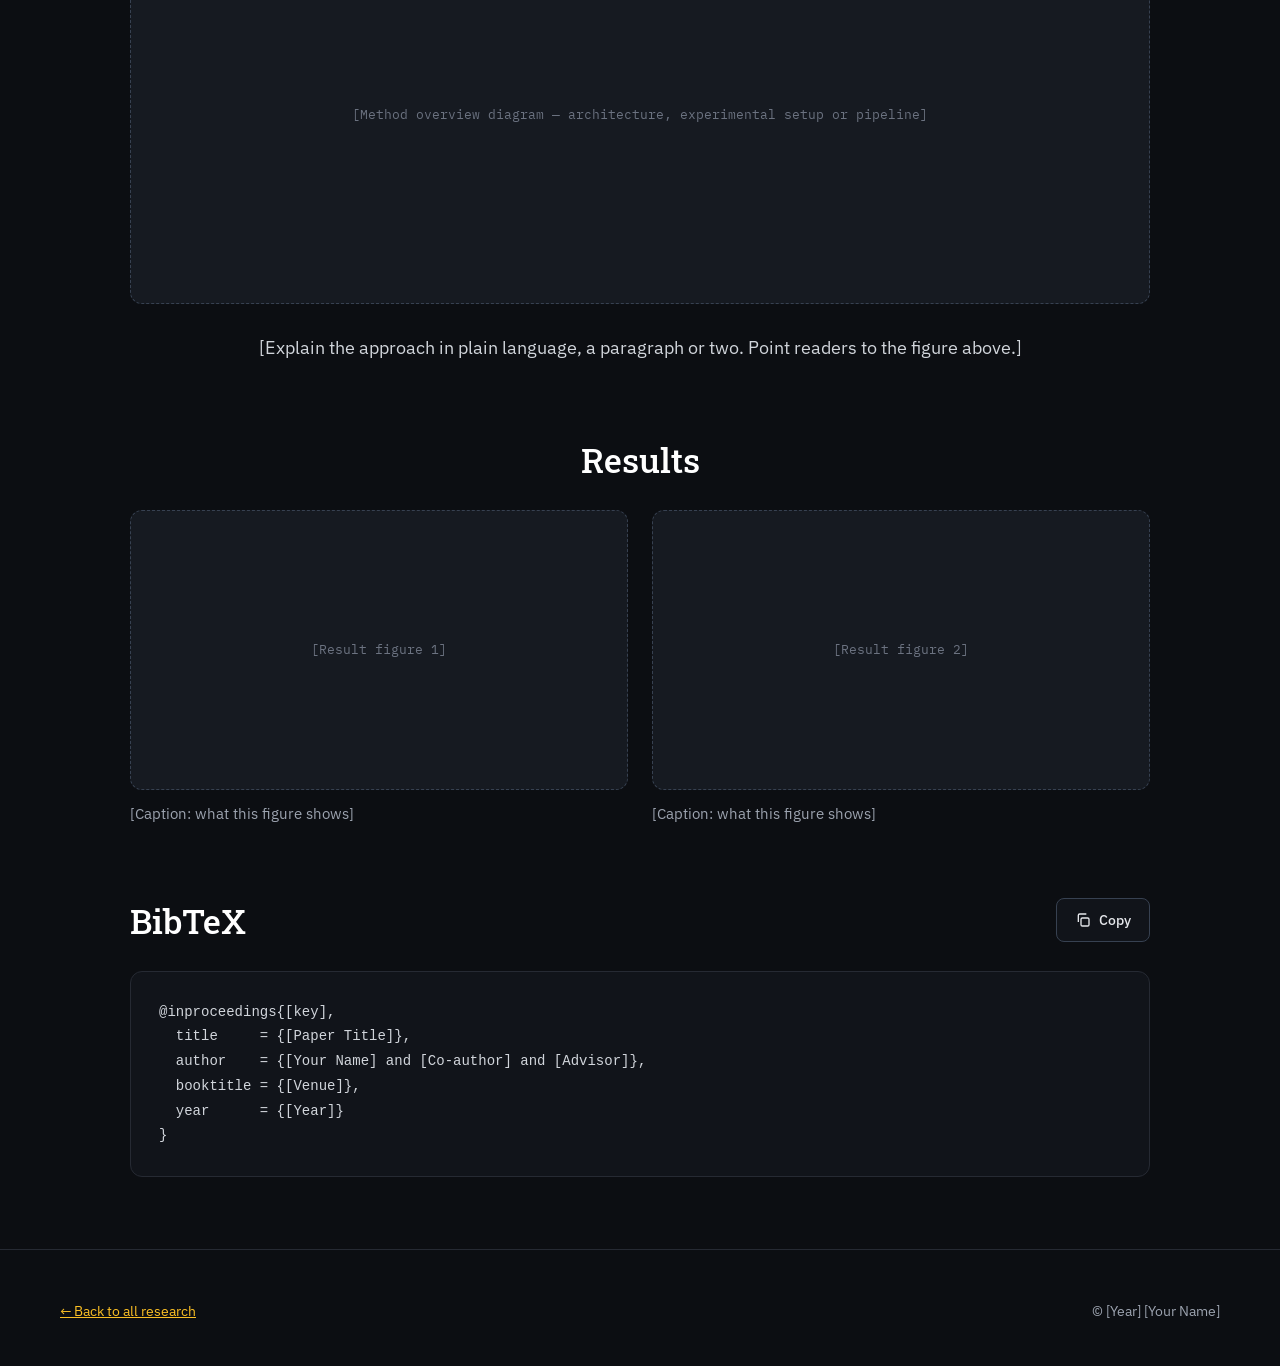
<file: papers/paper-4.html>
<!doctype html>
<html lang="en">
<head>
  <meta charset="utf-8">
  <meta name="viewport" content="width=device-width, initial-scale=1">
  <title>[Paper Title] — [Your Name]</title>
  <meta name="description" content="[One sentence on what the paper shows.]">
  <link rel="preconnect" href="https://fonts.googleapis.com">
  <link rel="preconnect" href="https://fonts.gstatic.com" crossorigin>
  <link href="https://fonts.googleapis.com/css2?family=Roboto+Slab:wght@400;500;700&family=IBM+Plex+Sans:wght@300;400;500;600&family=IBM+Plex+Mono:wght@400;500&display=swap" rel="stylesheet">
  <link rel="stylesheet" href="../assets/css/style.css">
</head>
<body>

  <header class="container site-header">
    <a class="back-link" href="../index.html#work">
      <svg width="18" height="18" viewBox="0 0 24 24" fill="none" stroke="currentColor" stroke-width="1.75" aria-hidden="true"><path d="M15 18l-6-6 6-6"/></svg>
      <span>[Your Name] · All research</span>
    </a>
    <nav aria-label="Paper sections">
      <a href="#abstract">Abstract</a>
      <a href="#method">Method</a>
      <a href="#results">Results</a>
      <a href="#bibtex">Citation</a>
    </nav>
  </header>

  <main>
    <!-- ===== Title block ===== -->
    <section class="paper-head">
      <h1>[Paper Title Goes Here, Across One or Two Lines]</h1>

      <!-- Superscripts match the numbered affiliations below. Add href to link each author's homepage. -->
      <div class="authors">
        <div class="row">
          <a class="me" href="../index.html">[Your Name]<sup>1</sup></a>
          <a href="#">[Co-author]<sup>1,2</sup></a>
          <a href="#">[Co-author]<sup>1</sup></a>
        </div>
        <div class="row">
          <a href="#">[Co-author]<sup>2</sup></a>
          <a href="#">[Advisor]<sup>1</sup></a>
        </div>
      </div>

      <div class="affils">
        <span><sup>1</sup> [University, Department]</span>
        <span><sup>2</sup> [Lab or Company]</span>
      </div>

      <span class="venue">[Venue Year]</span>
      <span class="corr">Correspondence: <a href="mailto:[you@example.com]">[your email]</a></span>

      <div class="paper-btns">
        <a class="paper-btn" href="[https://arxiv.org/abs/...]">
          <svg width="18" height="18" viewBox="0 0 24 24" fill="none" stroke="currentColor" stroke-width="2" aria-hidden="true"><path d="M14 3h7v7M10 14L21 3M21 14v7H3V3h7"/></svg>arXiv</a>
        <!-- Put the PDF at assets/papers/paper-4.pdf, or link to the publisher -->
        <a class="paper-btn" href="../assets/papers/paper-4.pdf">
          <svg width="18" height="18" viewBox="0 0 24 24" fill="none" stroke="currentColor" stroke-width="2" aria-hidden="true"><path d="M14 2H6a2 2 0 0 0-2 2v16a2 2 0 0 0 2 2h12a2 2 0 0 0 2-2V8z"/><path d="M14 2v6h6"/></svg>PDF</a>
        <!-- When code is ready: remove "disabled" and aria-disabled, set the href, change the label to "Code" -->
        <a class="paper-btn disabled" aria-disabled="true">
          <svg width="18" height="18" viewBox="0 0 24 24" fill="none" stroke="currentColor" stroke-width="2" aria-hidden="true"><path d="M16 18l6-6-6-6M8 6l-6 6 6 6"/></svg>Code (coming soon)</a>
        <a class="paper-btn" href="#bibtex">
          <svg width="18" height="18" viewBox="0 0 24 24" fill="none" stroke="currentColor" stroke-width="2" aria-hidden="true"><path d="M7 7h4v4H7zM13 7h4v4h-4M7 11c0 3-1 5-3 6M13 11c0 3-1 5-3 6"/></svg>BibTeX</a>
      </div>
    </section>

    <!-- ===== Teaser ===== -->
    <section class="paper-section">
      <figure>
        <!-- Replace with <img class="media" src="../assets/img/paper-4-teaser.jpg" alt="..."> or a <video class="media" autoplay muted loop playsinline src="..."></video> -->
        <div class="placeholder" style="height:440px">[Teaser figure or video — the one image that sums up the paper]</div>
        <figcaption class="tldr"><strong>TL;DR:</strong> [One sentence on what the paper shows.]</figcaption>
      </figure>
    </section>

    <!-- ===== Abstract ===== -->
    <section id="abstract" class="paper-section narrow">
      <h2>Abstract</h2>
      <p class="justify">[Paste your abstract here. Typically 150–250 words: the problem and why it matters, the gap in existing work, your approach, the main results, and the broader implication.]</p>
    </section>

    <!-- ===== Method ===== -->
    <section id="method" class="paper-section">
      <h2>Method</h2>
      <figure>
        <div class="placeholder" style="height:380px">[Method overview diagram — architecture, experimental setup or pipeline]</div>
      </figure>
      <p class="prose">[Explain the approach in plain language, a paragraph or two. Point readers to the figure above.]</p>
    </section>

    <!-- ===== Results ===== -->
    <section id="results" class="paper-section">
      <h2>Results</h2>
      <div class="fig-grid">
        <figure>
          <div class="placeholder" style="height:280px">[Result figure 1]</div>
          <figcaption>[Caption: what this figure shows]</figcaption>
        </figure>
        <figure>
          <div class="placeholder" style="height:280px">[Result figure 2]</div>
          <figcaption>[Caption: what this figure shows]</figcaption>
        </figure>
      </div>
    </section>

    <!-- ===== BibTeX ===== -->
    <section id="bibtex" class="paper-section">
      <div class="bib-head">
        <h2>BibTeX</h2>
        <button type="button" class="copy-btn" data-copy-target="bibtex-code">
          <svg width="16" height="16" viewBox="0 0 24 24" fill="none" stroke="currentColor" stroke-width="2" aria-hidden="true"><rect x="9" y="9" width="12" height="12" rx="2"/><path d="M5 15V5a2 2 0 0 1 2-2h10"/></svg>
          <span>Copy</span>
        </button>
      </div>
<pre class="bibtex"><code id="bibtex-code">@inproceedings{[key],
  title     = {[Paper Title]},
  author    = {[Your Name] and [Co-author] and [Advisor]},
  booktitle = {[Venue]},
  year      = {[Year]}
}</code></pre>
    </section>
  </main>

  <footer class="paper-footer">
    <div class="container">
      <a href="../index.html#work">← Back to all research</a>
      <span>© [Year] [Your Name]</span>
    </div>
  </footer>

  <script src="../assets/js/main.js"></script>
</body>
</html>
</file>
<file: assets/css/style.css>
/* ===== Theme — change these to restyle the whole site ===== */
:root {
  --accent: #FBBF24;        /* gold */
  --accent-hover: #FDE68A;
  --bg: #0C0E12;            /* near-black page */
  --surface: #11141A;       /* cards */
  --surface-2: #161A21;     /* image placeholders */
  --border: #262A33;
  --text: #E5E7EB;
  --text-strong: #FFFFFF;
  --text-muted: #9CA3AF;
  --text-soft: #D1D5DB;
  --on-accent: #111827;
  --sans: 'IBM Plex Sans', system-ui, -apple-system, sans-serif;
  --mono: 'IBM Plex Mono', ui-monospace, monospace;
  --slab: 'Roboto Slab', Georgia, serif;
}

* { box-sizing: border-box; }
html { scroll-behavior: smooth; }
body {
  margin: 0;
  background: var(--bg);
  color: var(--text);
  font-family: var(--sans);
  -webkit-font-smoothing: antialiased;
}
a { color: var(--accent); }
a:hover { color: var(--accent-hover); }
img { max-width: 100%; display: block; }
h1, h2, h3, p { margin: 0; }

.container { max-width: 1240px; margin: 0 auto; padding-left: 40px; padding-right: 40px; }
.mono { font-family: var(--mono); }
.eyebrow {
  font-family: var(--mono); font-size: 13px; letter-spacing: 0.12em;
  text-transform: uppercase; color: var(--accent);
}
.label { font-family: var(--mono); font-size: 11px; color: var(--text-muted); letter-spacing: 0.04em; }

/* ===== Header / nav ===== */
.site-header {
  display: flex; flex-wrap: wrap; gap: 16px; align-items: center; justify-content: space-between;
  padding-top: 24px; padding-bottom: 24px;
}
.site-header .brand { font-size: 17px; font-weight: 600; color: var(--text-strong); text-decoration: none; }
.site-header nav { display: flex; flex-wrap: wrap; gap: 32px; font-size: 15px; }
.site-header nav a { color: var(--text-soft); text-decoration: none; padding: 12px 0; }
.site-header nav a:hover { color: var(--text-strong); }
.site-header nav a.cta { color: var(--accent); }
.back-link { display: inline-flex; align-items: center; gap: 8px; min-height: 44px; color: var(--text-soft); text-decoration: none; font-size: 15px; }

/* ===== Buttons ===== */
.btn {
  display: inline-flex; align-items: center; gap: 8px; min-height: 48px; padding: 0 24px;
  border-radius: 999px; font-weight: 600; font-size: 15px; text-decoration: none;
  border: 1px solid transparent; cursor: pointer; font-family: inherit;
}
.btn-primary { background: var(--accent); color: var(--on-accent); }
.btn-primary:hover { background: var(--accent-hover); color: var(--on-accent); }
.btn-ghost { border-color: #4B5563; color: var(--text-strong); background: transparent; }
.btn-ghost:hover { border-color: var(--accent); color: var(--text-strong); }
.btn-row { display: flex; flex-wrap: wrap; gap: 12px; }

/* ===== Placeholders (replace with <img>) ===== */
.placeholder {
  background: var(--surface-2); border: 1px dashed #374151; border-radius: 8px;
  display: flex; align-items: center; justify-content: center; text-align: center;
  font-family: var(--mono); font-size: 13px; color: #6B7280; padding: 16px;
}
.media { width: 100%; border-radius: 8px; object-fit: cover; }

/* ===== Hero ===== */
.hero {
  display: grid; grid-template-columns: repeat(auto-fit, minmax(340px, 1fr)); gap: 64px; align-items: center;
  padding-top: 96px; padding-bottom: 96px;
}
.hero-text { display: flex; flex-direction: column; gap: 24px; }
.hero h1 { font-size: clamp(48px, 7vw, 76px); line-height: 1; font-weight: 600; letter-spacing: -0.03em; color: var(--text-strong); }
.hero .tagline { font-size: clamp(22px, 2.4vw, 28px); line-height: 1.3; font-weight: 300; }
.hero .bio { font-size: 18px; line-height: 1.65; color: var(--text-muted); max-width: 560px; }
.hero figure {
  margin: 0; background: var(--surface); border: 1px solid var(--border); border-radius: 12px;
  padding: 14px; display: flex; flex-direction: column; gap: 12px;
}
.hero figure .placeholder, .hero figure .media { height: 380px; }
figcaption { font-family: var(--mono); font-size: 12px; color: var(--text-muted); }

/* ===== Featured case study ===== */
.section { padding-bottom: 96px; }
.featured {
  border: 1px solid var(--border); border-radius: 12px; overflow: hidden;
  display: grid; grid-template-columns: repeat(auto-fit, minmax(340px, 1fr));
}
.featured .placeholder, .featured .media { min-height: 460px; height: 100%; border-radius: 0; border: 0; }
.featured-body { padding: 48px; display: flex; flex-direction: column; gap: 24px; background: var(--surface); }
.featured-body h2 { font-size: 36px; line-height: 1.15; font-weight: 500; color: var(--text-strong); }
.pmr {
  display: grid; grid-template-columns: repeat(3, minmax(0, 1fr)); gap: 16px;
  border-top: 1px solid var(--border); border-bottom: 1px solid var(--border); padding: 20px 0;
}
.pmr div { display: flex; flex-direction: column; gap: 6px; font-size: 15px; line-height: 1.5; }
.featured-body .btn { align-self: flex-start; }

/* ===== Research list ===== */
.section-title { font-family: var(--mono); font-size: 14px; letter-spacing: 0.12em; font-weight: 500; color: var(--text-muted); margin-bottom: 32px; }
.research-list { list-style: none; margin: 0; padding: 0; border-bottom: 1px solid var(--border); }
.research-item {
  display: grid; grid-template-columns: 64px minmax(0, 1fr) minmax(0, 220px) 32px; gap: 24px; align-items: center;
  padding: 32px 0; border-top: 1px solid var(--border); text-decoration: none; color: var(--text);
  transition: background .15s;
}
.research-item:hover { color: var(--text); background: rgba(255,255,255,0.02); }
.research-item:hover .ri-title { color: var(--accent); }
.ri-num { font-family: var(--mono); font-size: 14px; color: var(--accent); }
.ri-main { display: flex; flex-direction: column; gap: 6px; }
.ri-title { font-size: 28px; line-height: 1.2; color: var(--text-strong); transition: color .15s; }
.ri-sub { font-size: 15px; color: var(--text-muted); }
.ri-area { font-family: var(--mono); font-size: 13px; color: var(--text-muted); }

/* ===== About ===== */
.about { display: grid; grid-template-columns: repeat(auto-fit, minmax(300px, 1fr)); gap: 48px; }
.about .placeholder, .about .media { aspect-ratio: 4 / 5; max-height: 520px; border-radius: 12px; }
.about-body { display: flex; flex-direction: column; gap: 24px; justify-content: center; }
.about-body h2 { font-size: 44px; font-weight: 300; line-height: 1.1; color: var(--text-strong); }
.about-body p { font-size: 18px; line-height: 1.7; color: var(--text-soft); }
.facts { display: grid; grid-template-columns: repeat(2, minmax(0, 1fr)); gap: 20px; }
.facts div { display: flex; flex-direction: column; gap: 6px; font-size: 15px; }

/* ===== Contact footer ===== */
.contact { border-top: 1px solid var(--border); }
.contact .container { padding-top: 96px; padding-bottom: 96px; display: flex; flex-direction: column; gap: 32px; }
.contact h2 { font-size: clamp(40px, 5vw, 64px); font-weight: 300; line-height: 1.05; color: var(--text-strong); }
.links { display: flex; flex-wrap: wrap; gap: 32px; font-size: 16px; }
.links a { padding: 12px 0; color: var(--text-soft); }
.links a:first-child { color: var(--accent); }

/* ===== Paper page ===== */
.paper-head { max-width: 980px; margin: 0 auto; padding: 72px 40px 64px; display: flex; flex-direction: column; align-items: center; text-align: center; gap: 22px; }
.paper-head h1 { font-family: var(--slab); font-size: clamp(36px, 5vw, 60px); line-height: 1.15; font-weight: 500; color: var(--accent); }
.authors { display: flex; flex-direction: column; gap: 8px; margin-top: 12px; font-family: var(--slab); font-size: 20px; font-weight: 700; line-height: 1.6; }
.authors .row { display: flex; flex-wrap: wrap; justify-content: center; gap: 4px 18px; }
.authors a { color: var(--text); text-decoration: none; }
.authors a:hover { color: var(--accent); }
.authors .me { color: var(--text-strong); text-decoration: underline; text-decoration-color: var(--accent); text-underline-offset: 5px; }
.authors sup, .affils sup { font-size: 12px; color: var(--accent); }
.affils { display: flex; flex-wrap: wrap; justify-content: center; gap: 8px 40px; font-size: 16px; font-weight: 300; color: var(--text-soft); }
.venue { display: inline-flex; align-items: center; min-height: 44px; padding: 0 26px; border-radius: 999px; background: var(--accent); color: var(--on-accent); font-family: var(--slab); font-weight: 700; font-size: 18px; }
.corr { font-size: 15px; font-weight: 300; color: var(--text-muted); }
.paper-btns { display: flex; flex-wrap: wrap; justify-content: center; gap: 12px; margin-top: 8px; }
.paper-btn {
  display: inline-flex; align-items: center; gap: 8px; min-height: 48px; padding: 0 22px; border-radius: 8px;
  background: var(--accent); color: var(--on-accent); text-decoration: none; font-family: var(--slab); font-weight: 700; font-size: 16px; border: 1px solid transparent;
}
.paper-btn:hover { background: var(--accent-hover); color: var(--on-accent); }
.paper-btn.disabled { background: #1F2937; border-color: #374151; color: var(--text-muted); cursor: not-allowed; pointer-events: none; }

.paper-section { max-width: 1100px; margin: 0 auto; padding: 0 40px 72px; display: flex; flex-direction: column; gap: 28px; }
.paper-section.narrow { max-width: 820px; gap: 20px; }
.paper-section h2 { font-family: var(--slab); font-size: 34px; font-weight: 500; color: var(--text-strong); text-align: center; }
.paper-section p { font-size: 18px; line-height: 1.8; color: var(--text-soft); }
.paper-section .prose { max-width: 820px; margin: 0 auto; }
.paper-section figure { margin: 0; display: flex; flex-direction: column; gap: 12px; }
.paper-section figure .placeholder, .paper-section figure .media { border-radius: 12px; }
.paper-section figcaption { font-family: var(--sans); font-size: 15px; line-height: 1.6; color: var(--text-muted); }
.tldr { text-align: center; }
.tldr strong { color: var(--text); }
.fig-grid { display: grid; grid-template-columns: repeat(auto-fit, minmax(300px, 1fr)); gap: 24px; }
.justify { text-align: justify; }

.bib-head { display: flex; flex-wrap: wrap; align-items: center; justify-content: space-between; gap: 12px; }
.bib-head h2 { text-align: left; }
.copy-btn {
  display: inline-flex; align-items: center; gap: 8px; min-height: 44px; padding: 0 18px; border-radius: 8px;
  border: 1px solid #374151; background: var(--surface); color: var(--text); font-family: var(--sans); font-size: 14px; font-weight: 500; cursor: pointer;
}
.copy-btn:hover { border-color: var(--accent); }
pre.bibtex {
  margin: 0; padding: 28px; border-radius: 12px; border: 1px solid var(--border); background: var(--surface);
  font-family: var(--mono); font-size: 14px; line-height: 1.7; color: var(--text-soft); overflow-x: auto;
}
.paper-footer { border-top: 1px solid var(--border); }
.paper-footer .container { padding-top: 40px; padding-bottom: 40px; display: flex; flex-wrap: wrap; gap: 16px; justify-content: space-between; font-size: 14px; color: var(--text-muted); }
.paper-footer a, .paper-footer span { padding: 12px 0; }

/* ===== Phones ===== */
@media (max-width: 720px) {
  .container { padding-left: 20px; padding-right: 20px; }
  .hero { padding-top: 48px; padding-bottom: 64px; gap: 40px; grid-template-columns: 1fr; }
  .hero figure .placeholder, .hero figure .media { height: 240px; }
  .featured { grid-template-columns: 1fr; }
  .featured .placeholder, .featured .media { min-height: 240px; }
  .featured-body { padding: 28px; }
  .pmr { grid-template-columns: 1fr; }
  .research-item { grid-template-columns: 40px minmax(0, 1fr); gap: 12px 16px; padding: 24px 0; }
  .ri-area { grid-column: 2; }
  .research-item svg { display: none; }
  .ri-title { font-size: 22px; }
  .about { grid-template-columns: 1fr; }
  .facts { grid-template-columns: 1fr; }
  .site-header nav { gap: 20px; }
  .paper-head { padding: 40px 20px 48px; }
  .paper-section { padding-left: 20px; padding-right: 20px; }
  .authors { font-size: 17px; }
  .justify { text-align: left; }
}
</file>
